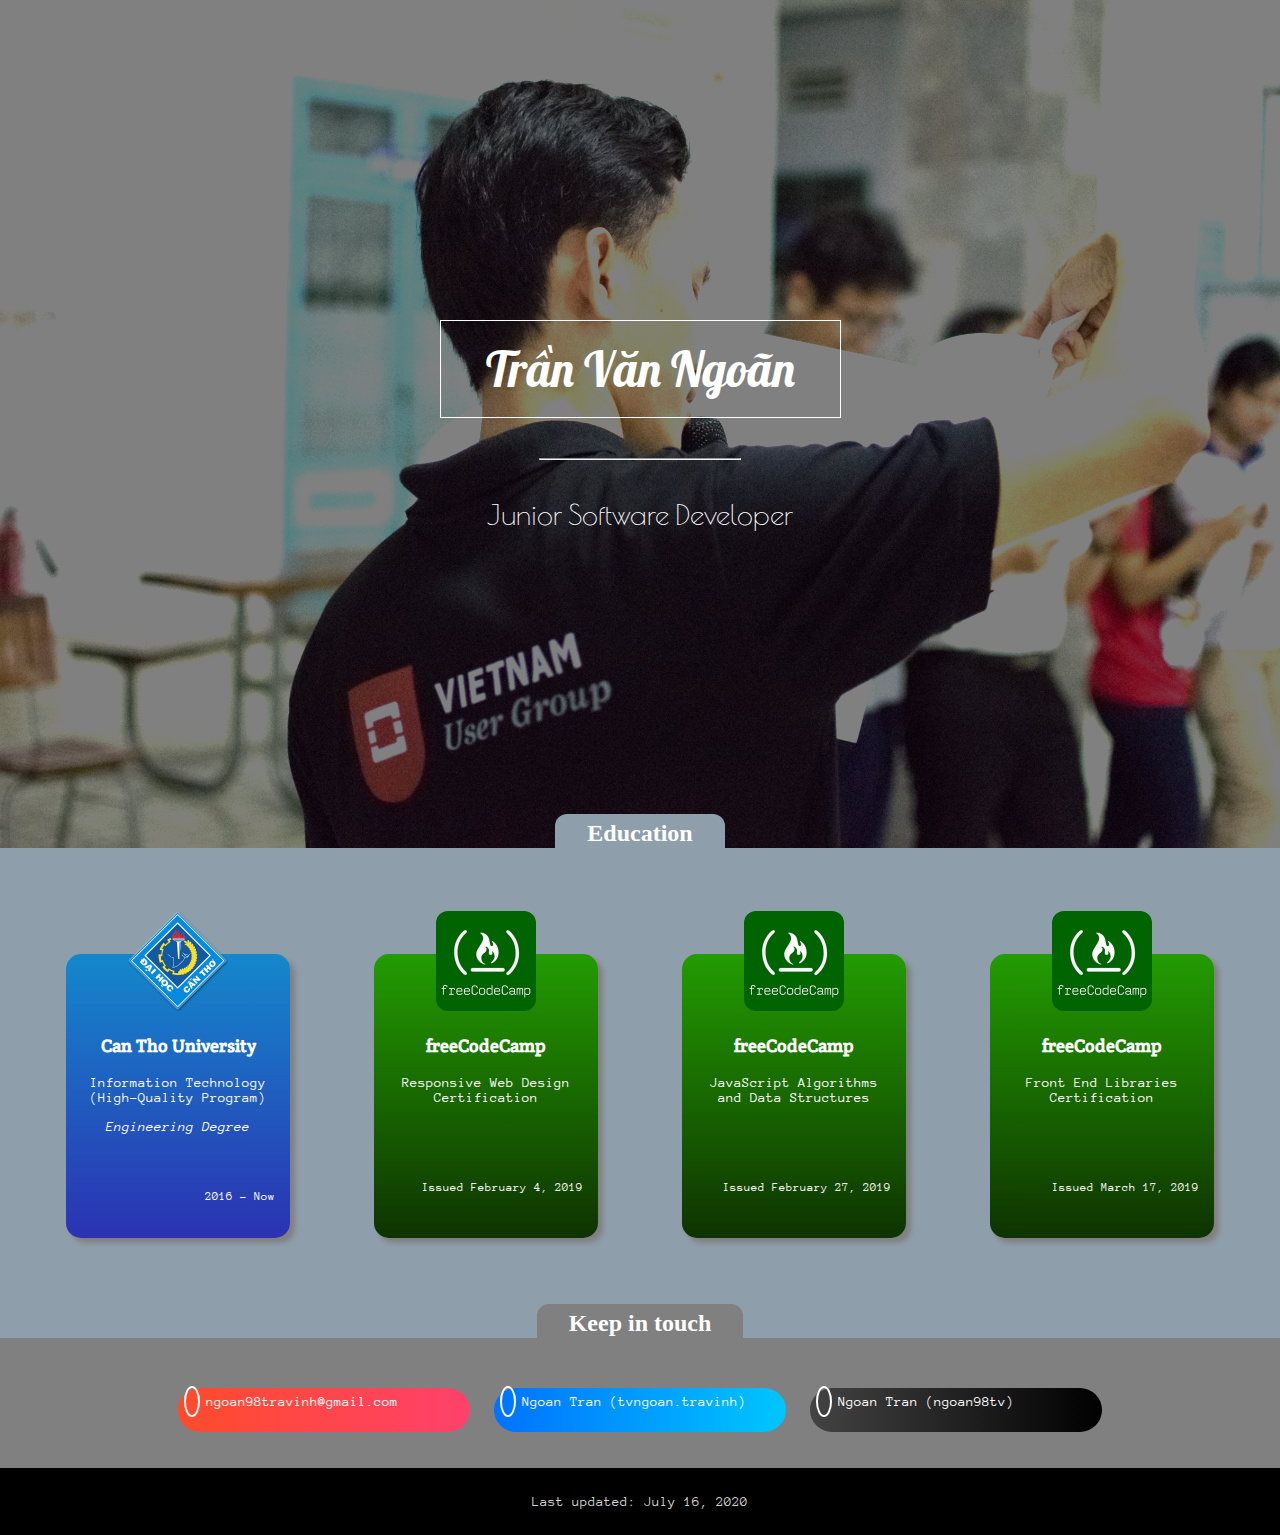
<file: index.html>
<!DOCTYPE html>
<html lang="en">
  <head>
    <script
      data-ad-client="ca-pub-6307711524436507"
      async
      src="https://pagead2.googlesyndication.com/pagead/js/adsbygoogle.js"
    ></script>
    <meta charset="UTF-8" />
    <meta name="viewport" content="width=device-width, initial-scale=1.0" />
    <meta http-equiv="X-UA-Compatible" content="ie=edge" />
    <link
      href="https://fonts.googleapis.com/css?family=Anonymous+Pro|Crete+Round|Lobster|Poiret+One"
      rel="stylesheet"
    />
    <link rel="stylesheet" href="./style/index.css" />
    <link
      rel="stylesheet"
      href="https://use.fontawesome.com/releases/v5.7.2/css/all.css"
      integrity="sha384-fnmOCqbTlWIlj8LyTjo7mOUStjsKC4pOpQbqyi7RrhN7udi9RwhKkMHpvLbHG9Sr"
      crossorigin="anonymous"
    />
    <title>Trần Văn Ngoãn</title>
  </head>
  <body>
    <header>
      <h1>Trần Văn Ngoãn</h1>
      <hr style="width: 200px;" />
      <p>Junior Software Developer</p>
    </header>
    <div id="education">
      <h2><span>Education</span></h2>
      <div class="card-contain">
        <a class="card ctu" href="https://www.ctu.edu.vn/" target="_blank">
          <img class="card-logo" src="./img/logo-ctu.png" alt="" />
          <div class="card-content">
            <h3>
              Can Tho University
            </h3>
            <p>
              Information Technology <br />
              (High-Quality Program)
            </p>
            <p><i>Engineering Degree</i></p>
          </div>
          <div class="card-footer">
            <p>2016 - Now</p>
          </div>
        </a>
        <a
          class="card freecodecamp"
          href="https://www.freecodecamp.org/certification/ngoan98tv/responsive-web-design"
          target="_blank"
        >
          <img class="card-logo" src="./img/freecodecamp.jpeg" alt="" />
          <div class="card-content">
            <h3>
              freeCodeCamp
            </h3>
            <p>Responsive Web Design<br />Certification</p>
          </div>
          <div class="card-footer">
            <p>Issued February 4, 2019</p>
          </div>
        </a>
        <a
          class="card freecodecamp"
          href="https://www.freecodecamp.org/certification/ngoan98tv/javascript-algorithms-and-data-structures"
          target="_blank"
        >
          <img class="card-logo" src="./img/freecodecamp.jpeg" alt="" />
          <div class="card-content">
            <h3>
              freeCodeCamp
            </h3>
            <p>JavaScript Algorithms<br />and Data Structures</p>
          </div>
          <div class="card-footer">
            <p>Issued February 27, 2019</p>
          </div>
        </a>
        <a
          class="card freecodecamp"
          href="https://www.freecodecamp.org/certification/ngoan98tv/front-end-libraries"
          target="_blank"
        >
          <img class="card-logo" src="./img/freecodecamp.jpeg" alt="" />
          <div class="card-content">
            <h3>freeCodeCamp</h3>
            <p>Front End Libraries<br />Certification</p>
          </div>
          <div class="card-footer">
            <p>Issued March 17, 2019</p>
          </div>
        </a>
      </div>
    </div>
    <div id="contact">
      <h2><span>Keep in touch</span></h2>
      <div class="bar-contain">
        <a href="mailto:ngoan98travinh@gmail.com" target="_blank">
          <p class="rounded-bar email">
            <i class="fas fa-envelope icon"></i>ngoan98travinh@gmail.com
          </p>
        </a>
        <a href="https://www.facebook.com/tvngoan.travinh" target="_blank">
          <p class="rounded-bar fb">
            <i class="fab fa-facebook-square icon"></i>Ngoan Tran
            (tvngoan.travinh)
          </p>
        </a>
        <a href="https://github.com/ngoan98tv/" target="_blank">
          <p class="rounded-bar github">
            <i class="fab fa-github icon"></i>Ngoan Tran (ngoan98tv)
          </p>
        </a>
      </div>
    </div>
    <footer>
      <p>Last updated: July 16, 2020</p>
    </footer>
  </body>
</html>
</file>
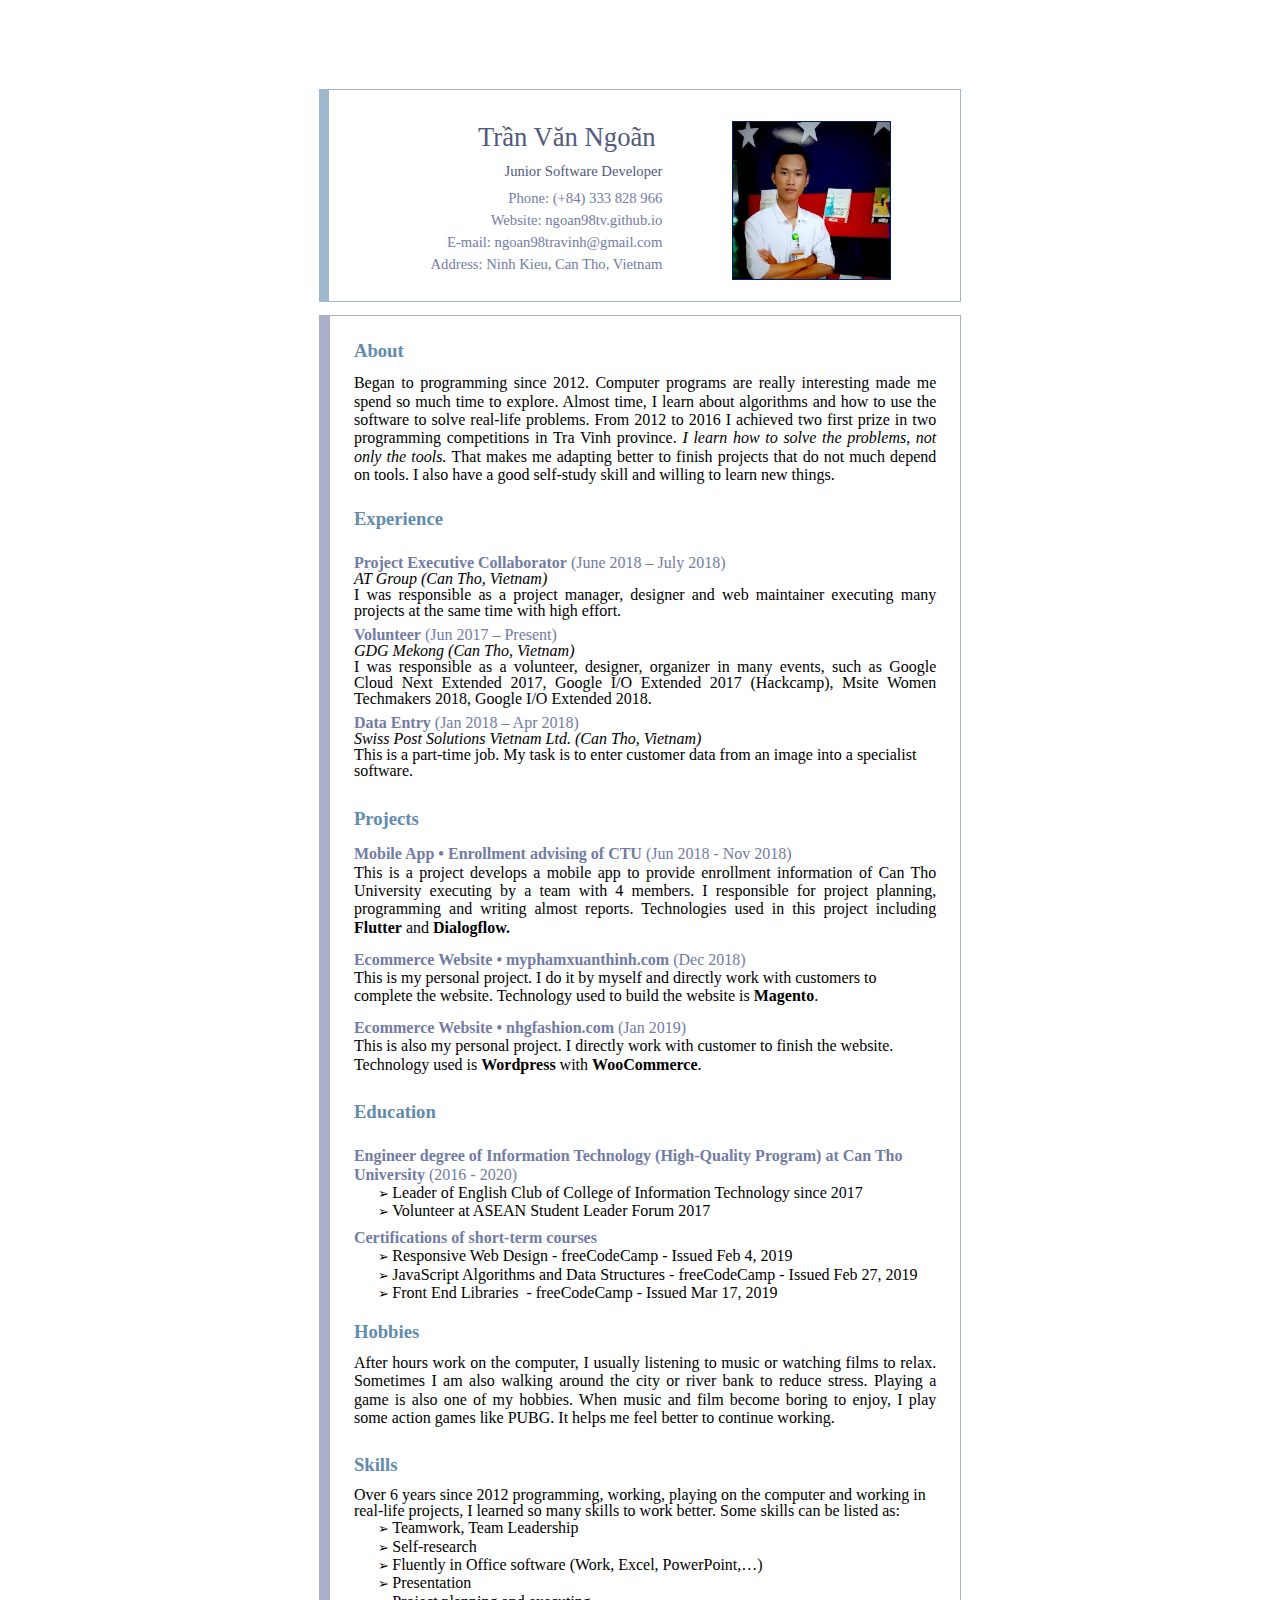
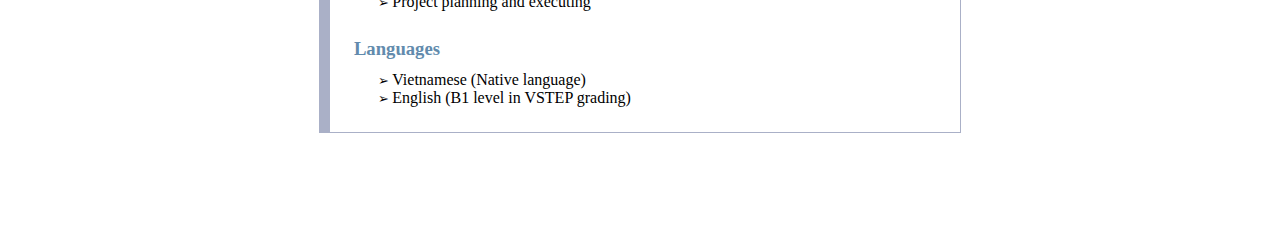
<file: CV/index.html>
<html><head><meta content="text/html; charset=UTF-8" http-equiv="content-type"><style type="text/css">@import url('https://themes.googleusercontent.com/fonts/css?kit=zqpv9qCntOqpqyzFcziM2jFXDelBu2lgpLV8Tx-HAlRP75axLavRt4ieiCjvg-DrBIdRKMvpgvnsYVqC-_qeIZx1zl7nAc-ROjLTUd_E0Dk');ol.lst-kix_list_1-3{list-style-type:none}ol.lst-kix_list_1-4{list-style-type:none}.lst-kix_list_2-6>li:before{content:" "}.lst-kix_list_2-7>li:before{content:" "}.lst-kix_list_2-7>li{counter-increment:lst-ctn-kix_list_2-7}ol.lst-kix_list_1-5{list-style-type:none}ol.lst-kix_list_1-6{list-style-type:none}.lst-kix_list_2-1>li{counter-increment:lst-ctn-kix_list_2-1}ul.lst-kix_list_1-0{list-style-type:none}.lst-kix_list_2-4>li:before{content:" "}.lst-kix_list_2-5>li:before{content:" "}.lst-kix_list_2-8>li:before{content:" "}ol.lst-kix_list_1-1{list-style-type:none}ol.lst-kix_list_1-2{list-style-type:none}.lst-kix_list_1-1>li{counter-increment:lst-ctn-kix_list_1-1}ol.lst-kix_list_2-6.start{counter-reset:lst-ctn-kix_list_2-6 0}ol.lst-kix_list_1-8.start{counter-reset:lst-ctn-kix_list_1-8 0}ol.lst-kix_list_2-3.start{counter-reset:lst-ctn-kix_list_2-3 0}ol.lst-kix_list_1-5.start{counter-reset:lst-ctn-kix_list_1-5 0}ol.lst-kix_list_1-7{list-style-type:none}.lst-kix_list_1-7>li{counter-increment:lst-ctn-kix_list_1-7}ol.lst-kix_list_1-8{list-style-type:none}ol.lst-kix_list_2-5.start{counter-reset:lst-ctn-kix_list_2-5 0}.lst-kix_list_2-0>li{counter-increment:lst-ctn-kix_list_2-0}.lst-kix_list_2-3>li{counter-increment:lst-ctn-kix_list_2-3}.lst-kix_list_2-6>li{counter-increment:lst-ctn-kix_list_2-6}ol.lst-kix_list_1-7.start{counter-reset:lst-ctn-kix_list_1-7 0}.lst-kix_list_1-2>li{counter-increment:lst-ctn-kix_list_1-2}ol.lst-kix_list_2-2.start{counter-reset:lst-ctn-kix_list_2-2 0}.lst-kix_list_1-5>li{counter-increment:lst-ctn-kix_list_1-5}.lst-kix_list_1-8>li{counter-increment:lst-ctn-kix_list_1-8}ol.lst-kix_list_1-4.start{counter-reset:lst-ctn-kix_list_1-4 0}ol.lst-kix_list_1-1.start{counter-reset:lst-ctn-kix_list_1-1 0}ol.lst-kix_list_2-2{list-style-type:none}ol.lst-kix_list_2-3{list-style-type:none}ol.lst-kix_list_2-4{list-style-type:none}ol.lst-kix_list_2-5{list-style-type:none}.lst-kix_list_1-4>li{counter-increment:lst-ctn-kix_list_1-4}ol.lst-kix_list_2-0{list-style-type:none}.lst-kix_list_2-4>li{counter-increment:lst-ctn-kix_list_2-4}ol.lst-kix_list_1-6.start{counter-reset:lst-ctn-kix_list_1-6 0}ol.lst-kix_list_2-1{list-style-type:none}ol.lst-kix_list_1-3.start{counter-reset:lst-ctn-kix_list_1-3 0}ol.lst-kix_list_2-8.start{counter-reset:lst-ctn-kix_list_2-8 0}ol.lst-kix_list_1-2.start{counter-reset:lst-ctn-kix_list_1-2 0}.lst-kix_list_1-0>li:before{content:"\0027a2  "}ol.lst-kix_list_2-6{list-style-type:none}.lst-kix_list_1-1>li:before{content:"" counter(lst-ctn-kix_list_1-1,decimal) ". "}.lst-kix_list_1-2>li:before{content:"" counter(lst-ctn-kix_list_1-2,decimal) ". "}ol.lst-kix_list_2-0.start{counter-reset:lst-ctn-kix_list_2-0 0}ol.lst-kix_list_2-7{list-style-type:none}ol.lst-kix_list_2-8{list-style-type:none}.lst-kix_list_1-3>li:before{content:"" counter(lst-ctn-kix_list_1-3,decimal) ". "}.lst-kix_list_1-4>li:before{content:"" counter(lst-ctn-kix_list_1-4,decimal) ". "}.lst-kix_list_1-6>li{counter-increment:lst-ctn-kix_list_1-6}.lst-kix_list_1-7>li:before{content:"" counter(lst-ctn-kix_list_1-7,decimal) ". "}ol.lst-kix_list_2-7.start{counter-reset:lst-ctn-kix_list_2-7 0}.lst-kix_list_1-3>li{counter-increment:lst-ctn-kix_list_1-3}.lst-kix_list_1-5>li:before{content:"" counter(lst-ctn-kix_list_1-5,decimal) ". "}.lst-kix_list_1-6>li:before{content:"" counter(lst-ctn-kix_list_1-6,decimal) ". "}.lst-kix_list_2-0>li:before{content:" "}.lst-kix_list_2-1>li:before{content:" "}ol.lst-kix_list_2-1.start{counter-reset:lst-ctn-kix_list_2-1 0}.lst-kix_list_2-5>li{counter-increment:lst-ctn-kix_list_2-5}.lst-kix_list_2-8>li{counter-increment:lst-ctn-kix_list_2-8}.lst-kix_list_1-8>li:before{content:"" counter(lst-ctn-kix_list_1-8,decimal) ". "}.lst-kix_list_2-2>li:before{content:" "}.lst-kix_list_2-3>li:before{content:" "}.lst-kix_list_2-2>li{counter-increment:lst-ctn-kix_list_2-2}ol.lst-kix_list_2-4.start{counter-reset:lst-ctn-kix_list_2-4 0}ol{margin:0;padding:0}table td,table th{padding:0}.c14{border-right-style:solid;padding:0pt 0pt 0pt -0.3pt;border-bottom-color:#9fb8cd;border-top-width:1pt;border-right-width:1pt;border-left-color:#9fb8cd;vertical-align:top;border-right-color:#9fb8cd;border-left-width:1pt;border-top-style:solid;background-color:#9fb8cd;border-left-style:solid;border-bottom-width:1pt;width:8.2pt;border-top-color:#9fb8cd;border-bottom-style:solid}.c49{border-right-style:solid;padding:18pt 18pt 18pt 17.6pt;border-bottom-color:#aab0c7;border-top-width:1pt;border-right-width:1pt;border-left-color:#aab0c7;vertical-align:top;border-right-color:#aab0c7;border-left-width:1pt;border-top-style:solid;border-left-style:solid;border-bottom-width:1pt;width:475.5pt;border-top-color:#aab0c7;border-bottom-style:solid}.c41{border-right-style:solid;padding:18pt 0pt 18pt 17.6pt;border-bottom-color:#9fb8cd;border-top-width:1pt;border-right-width:0pt;border-left-color:#9fb8cd;vertical-align:middle;border-right-color:#9fb8cd;border-left-width:1pt;border-top-style:solid;border-left-style:solid;border-bottom-width:1pt;width:265.5pt;border-top-color:#9fb8cd;border-bottom-style:solid}.c39{border-right-style:solid;padding:18pt 18pt 0pt 18pt;border-bottom-color:#9fb8cd;border-top-width:1pt;border-right-width:1pt;border-left-color:#9fb8cd;vertical-align:middle;border-right-color:#9fb8cd;border-left-width:0pt;border-top-style:solid;border-left-style:solid;border-bottom-width:1pt;width:208.5pt;border-top-color:#9fb8cd;border-bottom-style:solid}.c51{border-right-style:solid;border-bottom-color:#aab0c7;border-top-width:1pt;border-right-width:1pt;border-left-color:#aab0c7;vertical-align:top;border-right-color:#aab0c7;border-left-width:1pt;border-top-style:solid;background-color:#aab0c7;border-left-style:solid;border-bottom-width:1pt;width:8.2pt;border-top-color:#aab0c7;border-bottom-style:solid}.c37{margin-left:18pt;padding-top:0pt;padding-left:0pt;padding-bottom:6pt;line-height:1.1500000000000001;orphans:2;widows:2;text-align:left}.c8{margin-left:18pt;padding-top:0pt;padding-left:0pt;padding-bottom:0pt;line-height:1.1500000000000001;orphans:2;widows:2;text-align:left}.c15{color:#7f7f7f;font-weight:400;text-decoration:none;vertical-align:baseline;font-size:10pt;font-family:"Gill Sans";font-style:normal}.c20{padding-top:0pt;padding-bottom:0pt;line-height:1.0;orphans:2;widows:2;text-align:left;height:10pt}.c22{color:#515a7d;font-weight:400;text-decoration:none;vertical-align:baseline;font-size:20pt;font-family:"Bookman Old Style";font-style:normal}.c10{color:#628bad;font-weight:700;text-decoration:none;vertical-align:baseline;font-size:14pt;font-family:"Bookman Old Style";font-style:normal}.c0{color:#000000;font-weight:400;text-decoration:none;vertical-align:baseline;font-size:12pt;font-family:"Gill Sans";font-style:normal}.c5{color:#000000;font-weight:400;text-decoration:none;vertical-align:baseline;font-size:10pt;font-family:"Gill Sans";font-style:normal}.c35{padding-top:0pt;padding-bottom:10pt;line-height:1.1500000000000001;orphans:2;widows:2;text-align:left;height:10pt}.c31{padding-top:0pt;padding-bottom:0pt;line-height:1.0;orphans:2;widows:2;text-align:right}.c9{padding-top:10pt;padding-bottom:0pt;line-height:1.5;orphans:2;widows:2;text-align:left}.c4{padding-top:0pt;padding-bottom:0pt;line-height:1.15;orphans:2;widows:2;text-align:justify}.c46{padding-top:6pt;padding-bottom:0pt;line-height:1.5;orphans:2;widows:2;text-align:right}.c12{color:#9fb8cd;font-weight:700;text-decoration:none;vertical-align:baseline;font-family:"Bookman Old Style";font-style:normal}.c34{padding-top:0pt;padding-bottom:10pt;line-height:1.5;orphans:2;widows:2;text-align:center}.c44{padding-top:6pt;padding-bottom:10pt;line-height:1.0;orphans:2;widows:2;text-align:right}.c11{padding-top:0pt;padding-bottom:0pt;line-height:1.15;orphans:2;widows:2;text-align:left}.c17{padding-top:10pt;padding-bottom:0pt;line-height:1.0;orphans:2;widows:2;text-align:left}.c45{padding-top:6pt;padding-bottom:0pt;line-height:1.0;orphans:2;widows:2;text-align:left}.c28{padding-top:0pt;padding-bottom:10pt;line-height:1.1500000000000001;orphans:2;widows:2;text-align:right}.c2{color:#727ca3;font-weight:400;text-decoration:none;vertical-align:baseline;font-family:"Bookman Old Style";font-style:normal}.c26{padding-top:0pt;padding-bottom:0pt;line-height:1.1500000000000001;orphans:2;widows:2;text-align:justify}.c21{padding-top:0pt;padding-bottom:0pt;line-height:1.5;orphans:2;widows:2;text-align:right}.c18{padding-top:10pt;padding-bottom:0pt;line-height:1.15;orphans:2;widows:2;text-align:left}.c30{color:#000000;font-weight:400;text-decoration:none;vertical-align:baseline;font-family:"Gill Sans";font-style:italic}.c6{padding-top:0pt;padding-bottom:0pt;line-height:1.0;orphans:2;widows:2;text-align:justify}.c40{padding-top:6pt;padding-bottom:0pt;line-height:1.1500000000000001;orphans:2;widows:2;text-align:left}.c47{padding-top:10pt;padding-bottom:0pt;line-height:1.1500000000000001;orphans:2;widows:2;text-align:left}.c23{padding-top:12pt;padding-bottom:0pt;line-height:1.0;orphans:2;widows:2;text-align:left}.c25{padding-top:0pt;padding-bottom:0pt;line-height:1.0;orphans:2;widows:2;text-align:left}.c52{padding-top:0pt;padding-bottom:0pt;line-height:1.15;text-align:left;height:10pt}.c38{font-size:20pt;font-family:"Times New Roman";color:#515a7d;font-weight:400}.c32{margin-left:auto;border-spacing:0;border-collapse:collapse;margin-right:auto}.c43{color:#7f7f7f;font-weight:400;font-size:10pt;font-family:"Calibri"}.c36{font-family:"Noto Sans Symbols";color:#cedbe5;font-weight:400}.c27{margin:auto;background-color:#ffffff;max-width:481.9pt;padding:56.7pt 56.7pt 56.7pt 56.7pt}.c13{font-family:"Bookman Old Style";color:#727ca3;font-weight:700}.c50{font-family:"Bookman Old Style";color:#515a7d;font-weight:400}.c24{text-decoration:none;vertical-align:baseline;font-style:normal}.c33{color:#000000;font-weight:400;font-family:"Arial"}.c7{font-family:"Bookman Old Style";color:#727ca3;font-weight:400}.c48{color:#000000;font-weight:400;font-family:"Gill Sans"}.c3{padding:0;margin:0}.c42{height:412pt}.c19{font-size:11pt}.c16{font-weight:700}.c1{font-size:12pt}.c29{height:159pt}.title{padding-top:0pt;color:#9fb8cd;font-size:26pt;padding-bottom:10pt;font-family:"Bookman Old Style";line-height:1.0;orphans:2;widows:2;text-align:left}.subtitle{padding-top:0pt;color:#9fb8cd;font-size:12pt;padding-bottom:36pt;font-family:"Bookman Old Style";line-height:1.0;orphans:2;widows:2;text-align:left}li{color:#000000;font-size:10pt;font-family:"Gill Sans"}p{margin:0;color:#000000;font-size:10pt;font-family:"Gill Sans"}h1{padding-top:0pt;color:#628bad;font-weight:700;font-size:14pt;padding-bottom:0pt;font-family:"Bookman Old Style";line-height:1.15;orphans:2;widows:2;text-align:left}h2{padding-top:12pt;color:#628bad;font-size:10pt;padding-bottom:4pt;font-family:"Bookman Old Style";line-height:1.1500000000000001;orphans:2;widows:2;text-align:left}h3{padding-top:10pt;color:#595959;font-size:10pt;padding-bottom:4pt;font-family:"Bookman Old Style";line-height:1.1500000000000001;orphans:2;widows:2;text-align:left}h4{padding-top:10pt;color:#595959;font-size:10pt;padding-bottom:4pt;font-family:"Bookman Old Style";line-height:1.1500000000000001;orphans:2;widows:2;text-align:left}h5{padding-top:10pt;color:#404040;font-size:10pt;padding-bottom:4pt;font-family:"Bookman Old Style";line-height:1.1500000000000001;orphans:2;widows:2;text-align:left}h6{padding-top:10pt;color:#7f7f7f;font-weight:700;font-size:9pt;padding-bottom:4pt;font-family:"Bookman Old Style";line-height:1.1500000000000001;orphans:2;widows:2;text-align:left}</style></head><body class="c27"><p class="c52"><span class="c24 c19 c33"></span></p><a id="t.cee3b174466f28632b250a14ef8c4959fd3fb2a0"></a><a id="t.0"></a><table class="c32"><tbody><tr class="c29"><td class="c14" colspan="1" rowspan="1"><p class="c20"><span class="c5"></span></p></td><td class="c41" colspan="1" rowspan="1"><p class="c44"><span class="c38">Tr&#7847;n V&#259;n Ngo&atilde;n</span><span class="c22">&nbsp;</span></p><p class="c31"><span class="c19 c50">Junior Software Developer</span></p><p class="c46"><span class="c2 c19">Phone: (+84) 333 828 966</span></p><p class="c21"><span class="c2 c19">Website: ngoan98tv.github.io</span></p><p class="c21"><span class="c2 c19">E-mail: ngoan98travinh@gmail.com</span></p><p class="c21"><span class="c2 c19">Address: Ninh Kieu, Can Tho, Vietnam</span></p></td><td class="c39" colspan="1" rowspan="1"><p class="c34"><span style="overflow: hidden; display: inline-block; margin: -0.00px -0.00px; border: 0.34px solid #002060; transform: rotate(0.00rad) translateZ(0px); -webkit-transform: rotate(0.00rad) translateZ(0px); width: 157.41px; height: 157.41px;"><img alt="" src="images/image1.jpg" style="width: 157.41px; height: 157.41px; margin-left: 0.00px; margin-top: 0.00px; transform: rotate(0.00rad) translateZ(0px); -webkit-transform: rotate(0.00rad) translateZ(0px);" title=""></span></p></td></tr></tbody></table><p class="c20"><span class="c5"></span></p><a id="t.1c6f3b344dee425b47a1b5e188bf40d13bbfe5f4"></a><a id="t.1"></a><table class="c32"><tbody><tr class="c42"><td class="c51" colspan="1" rowspan="1"><p class="c20"><span class="c5"></span></p></td><td class="c49" colspan="1" rowspan="1"><h1 class="c11" id="h.2ndnhxlv2o9a"><span class="c10">About</span></h1><p class="c26"><span class="c0">Began to programming since 2012. Computer programs are really interesting made me spend so much time to explore. Almost time, I learn about algorithms and how to use the software </span><span class="c1">to solve real-life problems</span><span class="c0">. From 2012 to 2016 I achieved two first prize in two programming competitions in </span><span class="c1">Tra Vinh</span><span class="c0">&nbsp;</span><span class="c1">province</span><span class="c0">. </span><span class="c1 c30">I learn how to solve the problems, not only the tools.</span><span class="c0">&nbsp;That makes me adapting better to finish projects that do not much depend on tools. I also have a good self-study skill and willing to learn new things.</span></p><h1 class="c17" id="h.y3wj4xivkqlf"><span class="c10">Experience</span></h1><p class="c17"><span class="c13 c1 c24">Project Executive Collaborator</span><span class="c2 c1">&nbsp;(June 2018 &ndash; July 2018)</span></p><p class="c25"><span class="c30 c1">AT Group (Can Tho, Vietnam)</span></p><p class="c6"><span class="c1">I was responsible as a project manager, designer and web maintainer executing many projects at the same time with high effort.</span></p><p class="c45"><span class="c13 c24 c1">Volunteer</span><span class="c7 c1">&nbsp;(Jun 2017 &ndash; Present)</span></p><p class="c25"><span class="c30 c1">GDG Mekong (Can Tho, Vietnam)</span></p><p class="c6"><span class="c0">I was responsible as a volunteer, designer, organizer in many events, such as Google Cloud Next Extended 2017, Google I/O Extended 2017 (Hackcamp), Msite Women Techmakers 2018, Google I/O Extended 2018.</span></p><p class="c45"><span class="c13 c24 c1">Data Entry</span><span class="c2 c1">&nbsp;(Jan 2018 &ndash; Apr 2018)</span></p><p class="c25"><span class="c30 c1">Swiss Post Solutions Vietnam Ltd. (Can Tho, Vietnam)</span></p><p class="c25"><span class="c1">This is a part-time job. My task is to enter customer data from an image into a specialist software.</span></p><h1 class="c9" id="h.ciqzqvuo5lji"><span>Projects</span></h1><p class="c11"><span class="c13 c1">Mobile App &bull; E</span><span class="c13 c1">nrollment advising of CTU</span><span class="c2 c1">&nbsp;(Jun 2018 - Nov 2018)</span></p><p class="c4"><span class="c1">This is a project develops a mobile app to provide enrollment information of Can Tho University executing by a team with 4 members. I responsible for project planning, programming and writing almost reports. Technologies used in this project including </span><span class="c16 c1">Flutter</span><span class="c1">&nbsp;and </span><span class="c1 c16">Dialogflow.</span></p><p class="c18"><span class="c13 c1">Ecommerce Website &bull; myphamxuanthinh.com </span><span class="c2 c1">(Dec 2018)</span></p><p class="c11"><span class="c1">This is my personal project. I do it by myself and directly work with customers to complete the website. Technology used to build the website is </span><span class="c16 c1">Magento</span><span class="c0">.</span></p><p class="c18"><span class="c13 c1">Ecommerce Website &bull; nhgfashion.com </span><span class="c1 c7">(Jan 2019)</span></p><p class="c11"><span class="c1">This is also my personal project. I directly work with customer to finish the website. Technology used is </span><span class="c16 c1">Wordpress</span><span class="c1">&nbsp;with </span><span class="c16 c1">WooCommerce</span><span class="c1">.</span></p><h1 class="c23" id="h.dc3i6l582tsr"><span class="c10">Education</span></h1><p class="c47"><span class="c13 c1">Engineer degree of Information Technology (High-Quality Program) at Can Tho University</span><span class="c2 c1">&nbsp;(2016 - 2020)</span></p><ul class="c3 lst-kix_list_1-0 start"><li class="c8"><span class="c0">Leader of English Club of College of Information Technology since 2017</span></li><li class="c8"><span class="c0">Volunteer at ASEAN Student Leader Forum 2017</span></li></ul><p class="c40"><span class="c1 c13">Certifications of short-term courses</span></p><ul class="c3 lst-kix_list_1-0"><li class="c8"><span class="c0">Responsive Web Design - freeCodeCamp - Issued Feb 4, 2019</span></li><li class="c8"><span class="c0">JavaScript Algorithms and Data Structures - freeCodeCamp - Issued Feb 27, 2019</span></li><li class="c37"><span class="c1">Front End Libraries &nbsp;- freeCodeCamp - Issued Mar 17, 2019</span></li></ul><h1 class="c25" id="h.z7mbcvxxcbj8"><span class="c10">Hobbies</span></h1><p class="c26"><span class="c1">After hours work on the computer, I usually listening to music or watching films to relax. Sometimes I am also walking around the city or river bank to reduce stress. Playing a game is also one of my hobbies. When music and film become boring to enjoy, I play some action games like PUBG. It helps me feel better to continue working.</span></p><h1 class="c23" id="h.awsxcswx41d8"><span class="c10">Skills</span></h1><p class="c25"><span class="c1">Over 6 years since 2012 programming, working, playing on the computer and working in real-life projects, I learned so many skills to work better. Some skills can be listed as:</span></p><ul class="c3 lst-kix_list_1-0"><li class="c8"><span class="c0">Teamwork, </span><span class="c1">T</span><span class="c0">eam </span><span class="c1">L</span><span class="c0">eadership</span></li><li class="c8"><span class="c0">Self-research</span></li><li class="c8"><span class="c1">Fluently in </span><span class="c0">Office </span><span class="c1">software</span><span class="c0">&nbsp;(</span><span class="c1">Work</span><span class="c0">, </span><span class="c1">Excel</span><span class="c0">, </span><span class="c1">PowerPoint</span><span class="c0">,&hellip;)</span></li><li class="c8"><span class="c0">Presentation</span></li><li class="c8"><span class="c0">Project planning and executing</span></li></ul><h1 class="c23" id="h.sqj3dvpv44np"><span class="c10">Languages</span></h1><ul class="c3 lst-kix_list_1-0"><li class="c8"><span class="c0">Vietnamese (Native language)</span></li><li class="c8"><span class="c1">English (B1 level in VSTEP grading)</span></li></ul></td></tr></tbody></table><p class="c35"><span class="c5"></span></p></body></html>
</file>
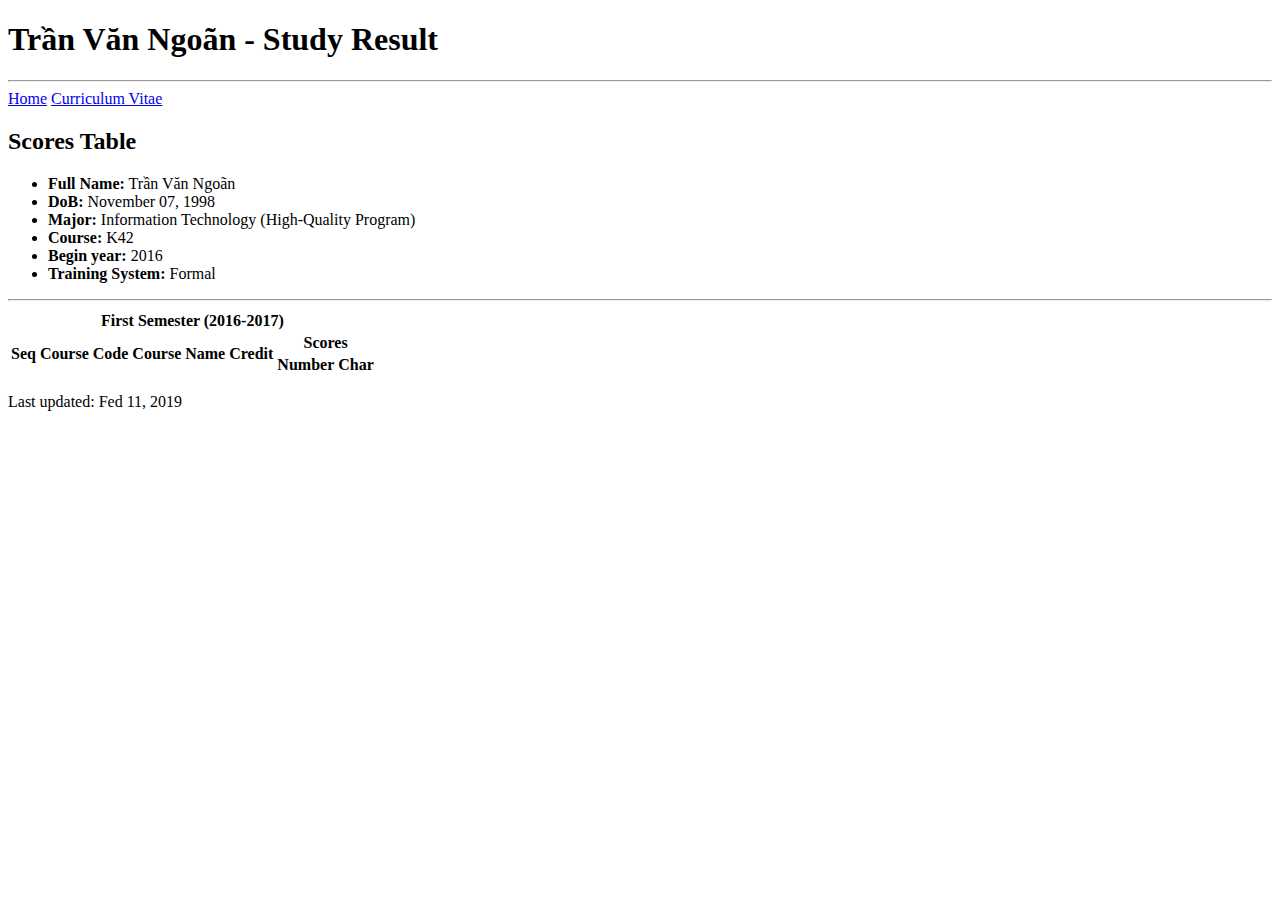
<file: study-result.html>
<!DOCTYPE html>
<html lang="en">
<head>
    <meta charset="UTF-8">
    <meta name="viewport" content="width=1, initial-scale=1.0">
    <meta http-equiv="X-UA-Compatible" content="ie=edge">
    <title>Study Result - Trần Văn Ngoãn</title>
</head>
<body>
    <header>
        <h1>Trần Văn Ngoãn - Study Result</h1>
        <hr>
    </header>
    <nav>
        <a href="index.html">Home</a>
        <a href="curriculum-vitae.html">Curriculum Vitae</a>
    </nav>
    <main>
        <h2>Scores Table</h2>
        <ul>
            <li><b>Full Name:</b> Trần Văn Ngoãn</li>
            <li><b>DoB:</b> November 07, 1998</li>
            <li><b>Major:</b> Information Technology (High-Quality Program)</li>
            <li><b>Course:</b> K42</li>
            <li><b>Begin year:</b> 2016</li>
            <li><b>Training System:</b> Formal</li>
        </ul>
        <hr>
        <div>
            <table>
                <tr>
                    <th colspan="6">
                        First Semester (2016-2017)
                    </th>
                </tr>
                <tr>
                    <th rowspan="2">Seq</th>
                    <th rowspan="2">Course Code</th>
                    <th rowspan="2">Course Name</th>
                    <th rowspan="2">Credit</th>
                    <th colspan="2">Scores</th>
                </tr>
                <tr>
                    <th>Number</th>
                    <th>Char</th>
                </tr>

            </table>
        </div>
    </main>
    <footer>
        <p>Last updated: Fed 11, 2019</p>
    </footer>
</body>
</html>
</file>
<file: style/index.css>
header {
  height: 100vh;
  max-height: 800px;
  background-image: url("../img/bg.jpg");
  background-size: cover;
  display: flex;
  flex-direction: column;
  align-items: center;
  justify-content: center;
  color: white;
  background-color: grey;
  background-blend-mode: darken;
  padding: 24px;
}

body {
  margin: 0px;
  background: #8e9eab; /* fallback for old browsers */
  overflow-x: hidden;
}

header h1 {
  font-family: "Lobster", cursive;
  font-size: 3em;
  border: solid 1px;
  padding: 2vh 5vh 2vh 5vh;
  font-weight: normal;
}

p {
  font-family: "Anonymous Pro", monospace;
}

header p {
  font-size: 1.8em;
  font-family: "Poiret One", cursive;
}

.card-logo {
  height: 100px;
  position: relative;
  top: -55px;
  border-radius: 12px;
}

.card-content {
  position: relative;
  top: -50px;
  text-align: center;
  height: 100%;
}

.card {
  margin: 42px 18px 38px 18px;
  color: white;
  border-radius: 15px;
  width: 200px;
  display: flex;
  flex-direction: column;
  align-items: center;
  padding: 12px;
  height: 260px;
  box-shadow: 5px 5px 5px grey;
  transition: transform 400ms;
  text-decoration: none;
}

.ctu {
  background: #1488cc; /* fallback for old browsers */
  background: -webkit-linear-gradient(
    to top,
    #2b32b2,
    #1488cc
  ); /* Chrome 10-25, Safari 5.1-6 */
  background: linear-gradient(
    to top,
    #2b32b2,
    #1488cc
  ); /* W3C, IE 10+/ Edge, Firefox 16+, Chrome 26+, Opera 12+, Safari 7+ */
}

.freecodecamp {
  background: #52c234; /* fallback for old browsers */
  background: -webkit-linear-gradient(
    to top,
    #0e3300,
    #239c02
  ); /* Chrome 10-25, Safari 5.1-6 */
  background: linear-gradient(
    to top,
    #0e3300,
    #239c02
  ); /* W3C, IE 10+/ Edge, Firefox 16+, Chrome 26+, Opera 12+, Safari 7+ */
}

.card-contain {
  width: 100%;
  display: flex;
  flex-direction: row;
  justify-content: space-evenly;
  flex-wrap: wrap;
}

.card-content p {
  font-size: 14px;
}

.card h3 {
  font-size: 18px;
  font-family: "Crete Round", serif;
}

.card a {
  text-decoration: none;
  color: inherit;
}

.card-footer {
  font-size: 12px;
  width: 100%;
  text-align: right;
  padding-right: 6px;
  position: relative;
  top: -20px;
}

#education {
  margin: 0px;
  padding-top: 64px;
  display: flex;
  flex-direction: column;
  align-items: center;
  position: relative;
}

#education h2 {
  position: absolute;
  top: -48px;
  left: 0px;
  color: white;
  text-align: center;
  width: 100vw;
}

#education h2 span {
  background-color: #8e9eab;
  padding: 6px 32px;
  border-radius: 12px 12px 0px 0px;
}

footer {
  background-color: black;
  color: lightgrey;
  padding: 12px;
  font-size: 14px;
  text-align: center;
}

.card:hover {
  transform: scale(1.15);
}

.sololearn {
  background: #cac531; /* fallback for old browsers */
  background: -webkit-linear-gradient(
    to bottom,
    rgb(214, 211, 0),
    rgb(134, 130, 1)
  ); /* Chrome 10-25, Safari 5.1-6 */
  background: linear-gradient(
    to bottom,
    rgb(214, 211, 0),
    rgb(134, 130, 1)
  ); /* W3C, IE 10+/ Edge, Firefox 16+, Chrome 26+, Opera 12+, Safari 7+ */
}

.sololearn .card-logo {
  border-radius: 50%;
}

.rounded-bar {
  font-size: 14px;
  padding: 6px;
  border-radius: 25px;
  width: 280px;
  margin: 12px;
  box-shadow: 5px 5px 5px grey;
  color: white;
  transition: transform 400ms;
  min-height: 32px;
}

.rounded-bar:hover {
  transform: translate(5px, -5px) scale(1.1);
}

.bar-contain a {
  color: inherit;
  text-decoration: none;
}

.bar-contain {
  display: flex;
  flex-direction: row;
  align-items: center;
  justify-content: center;
  flex-wrap: wrap;
}

#contact {
  margin: auto;
  margin-top: 62px;
  padding: 24px;
  padding-top: 38px;
  background-color: grey;
  position: relative;
}

#contact h2 {
  position: absolute;
  top: -48px;
  left: 0px;
  color: white;
  text-align: center;
  width: 100vw;
}

#contact h2 span {
  padding: 6px 32px;
  border-radius: 12px 12px 0px 0px;
  background-color: grey;
}

.email {
  background: #ff416c; /* fallback for old browsers */
  background: -webkit-linear-gradient(
    to right,
    #ff4b2b,
    #ff416c
  ); /* Chrome 10-25, Safari 5.1-6 */
  background: linear-gradient(
    to right,
    #ff4b2b,
    #ff416c
  ); /* W3C, IE 10+/ Edge, Firefox 16+, Chrome 26+, Opera 12+, Safari 7+ */
}

.rounded-bar .icon {
  padding: 6px;
  margin-right: 6px;
  border: solid 2px;
  border-radius: 50%;
  height: 14px;
  width: 14px;
}

.fb {
  background: #00c6ff; /* fallback for old browsers */
  background: -webkit-linear-gradient(
    to right,
    #0072ff,
    #00c6ff
  ); /* Chrome 10-25, Safari 5.1-6 */
  background: linear-gradient(
    to right,
    #0072ff,
    #00c6ff
  ); /* W3C, IE 10+/ Edge, Firefox 16+, Chrome 26+, Opera 12+, Safari 7+ */
}

.github {
  background: #000000; /* fallback for old browsers */
  background: -webkit-linear-gradient(
    to right,
    #434343,
    #000000
  ); /* Chrome 10-25, Safari 5.1-6 */
  background: linear-gradient(
    to right,
    #434343,
    #000000
  ); /* W3C, IE 10+/ Edge, Firefox 16+, Chrome 26+, Opera 12+, Safari 7+ */
}

.study {
  background: #8e2de2; /* fallback for old browsers */
  background: -webkit-linear-gradient(
    to right,
    #4a00e0,
    #8e2de2
  ); /* Chrome 10-25, Safari 5.1-6 */
  background: linear-gradient(
    to right,
    #4a00e0,
    #8e2de2
  ); /* W3C, IE 10+/ Edge, Firefox 16+, Chrome 26+, Opera 12+, Safari 7+ */
}

.cv {
  background: #000046; /* fallback for old browsers */
  background: -webkit-linear-gradient(
    to right,
    #1cb5e0,
    #000046
  ); /* Chrome 10-25, Safari 5.1-6 */
  background: linear-gradient(
    to left,
    #1cb5e0,
    #000046
  ); /* W3C, IE 10+/ Edge, Firefox 16+, Chrome 26+, Opera 12+, Safari 7+ */
}
</file>
